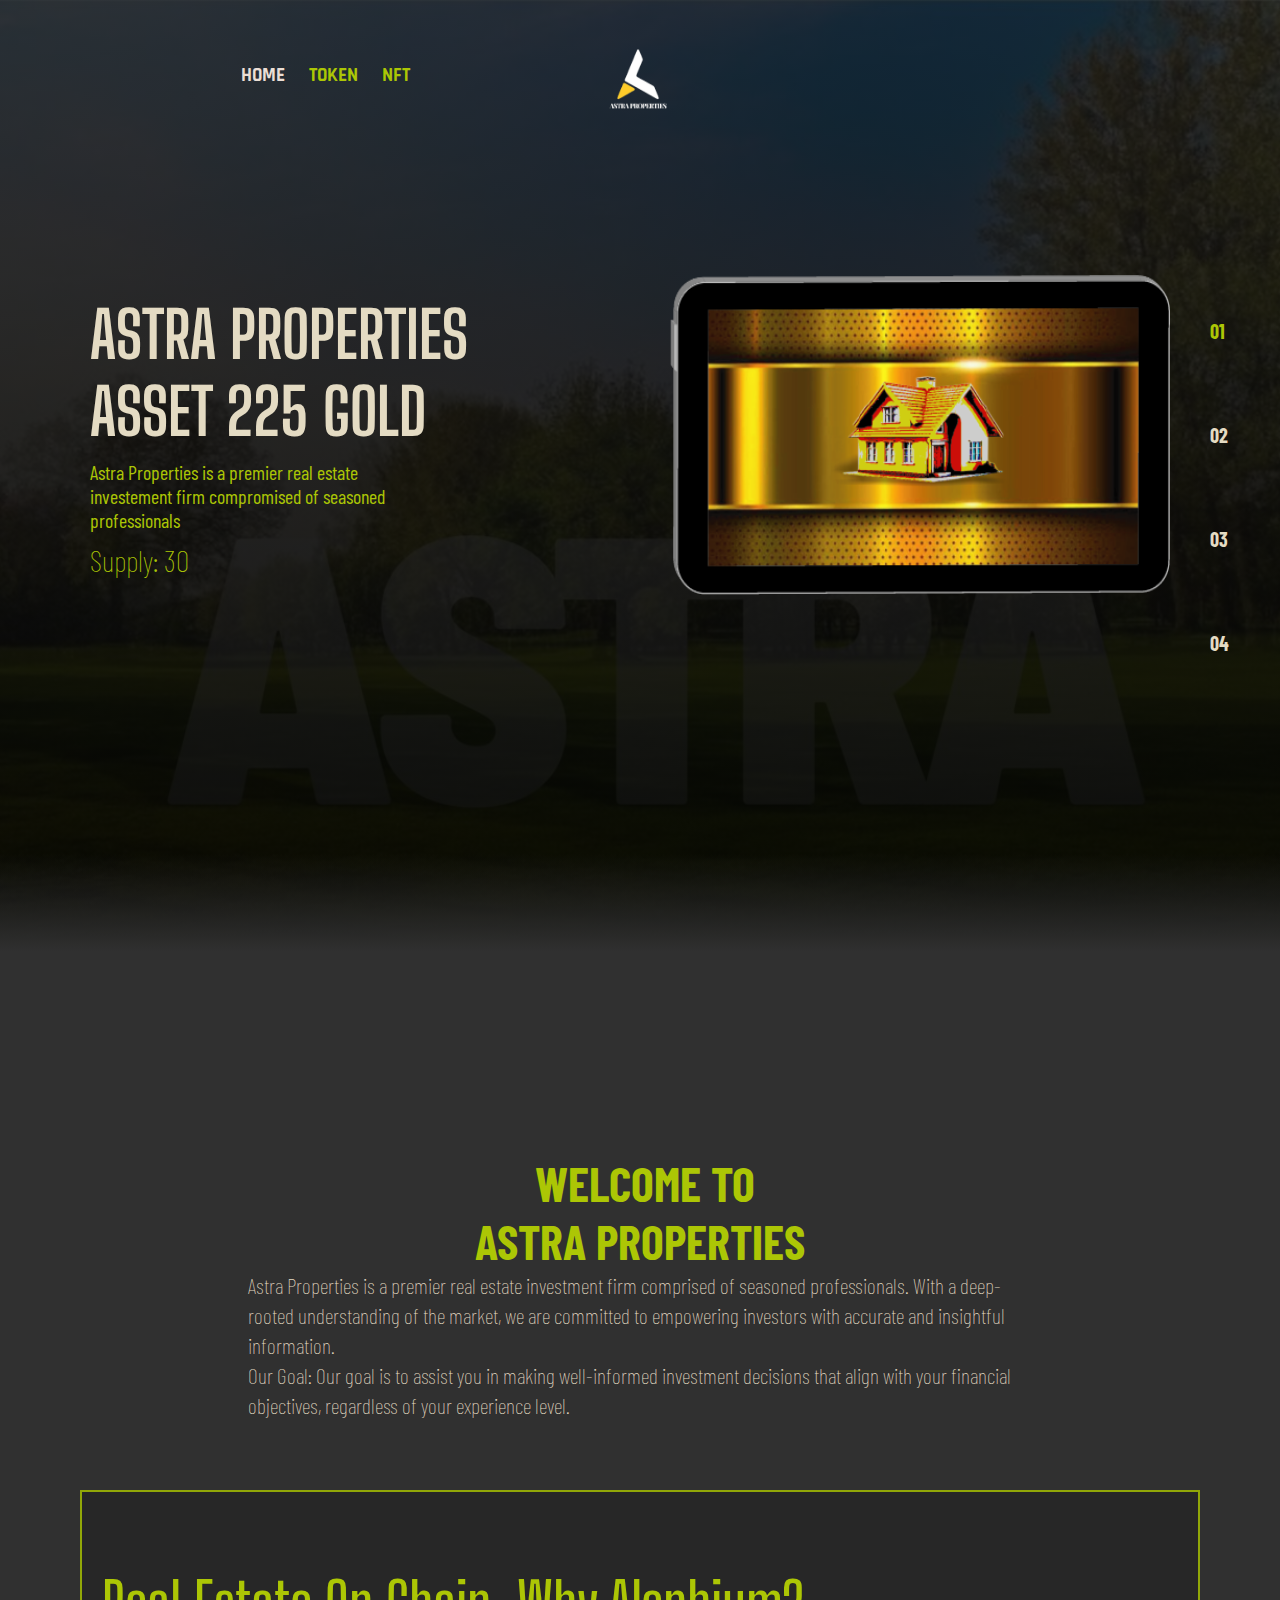
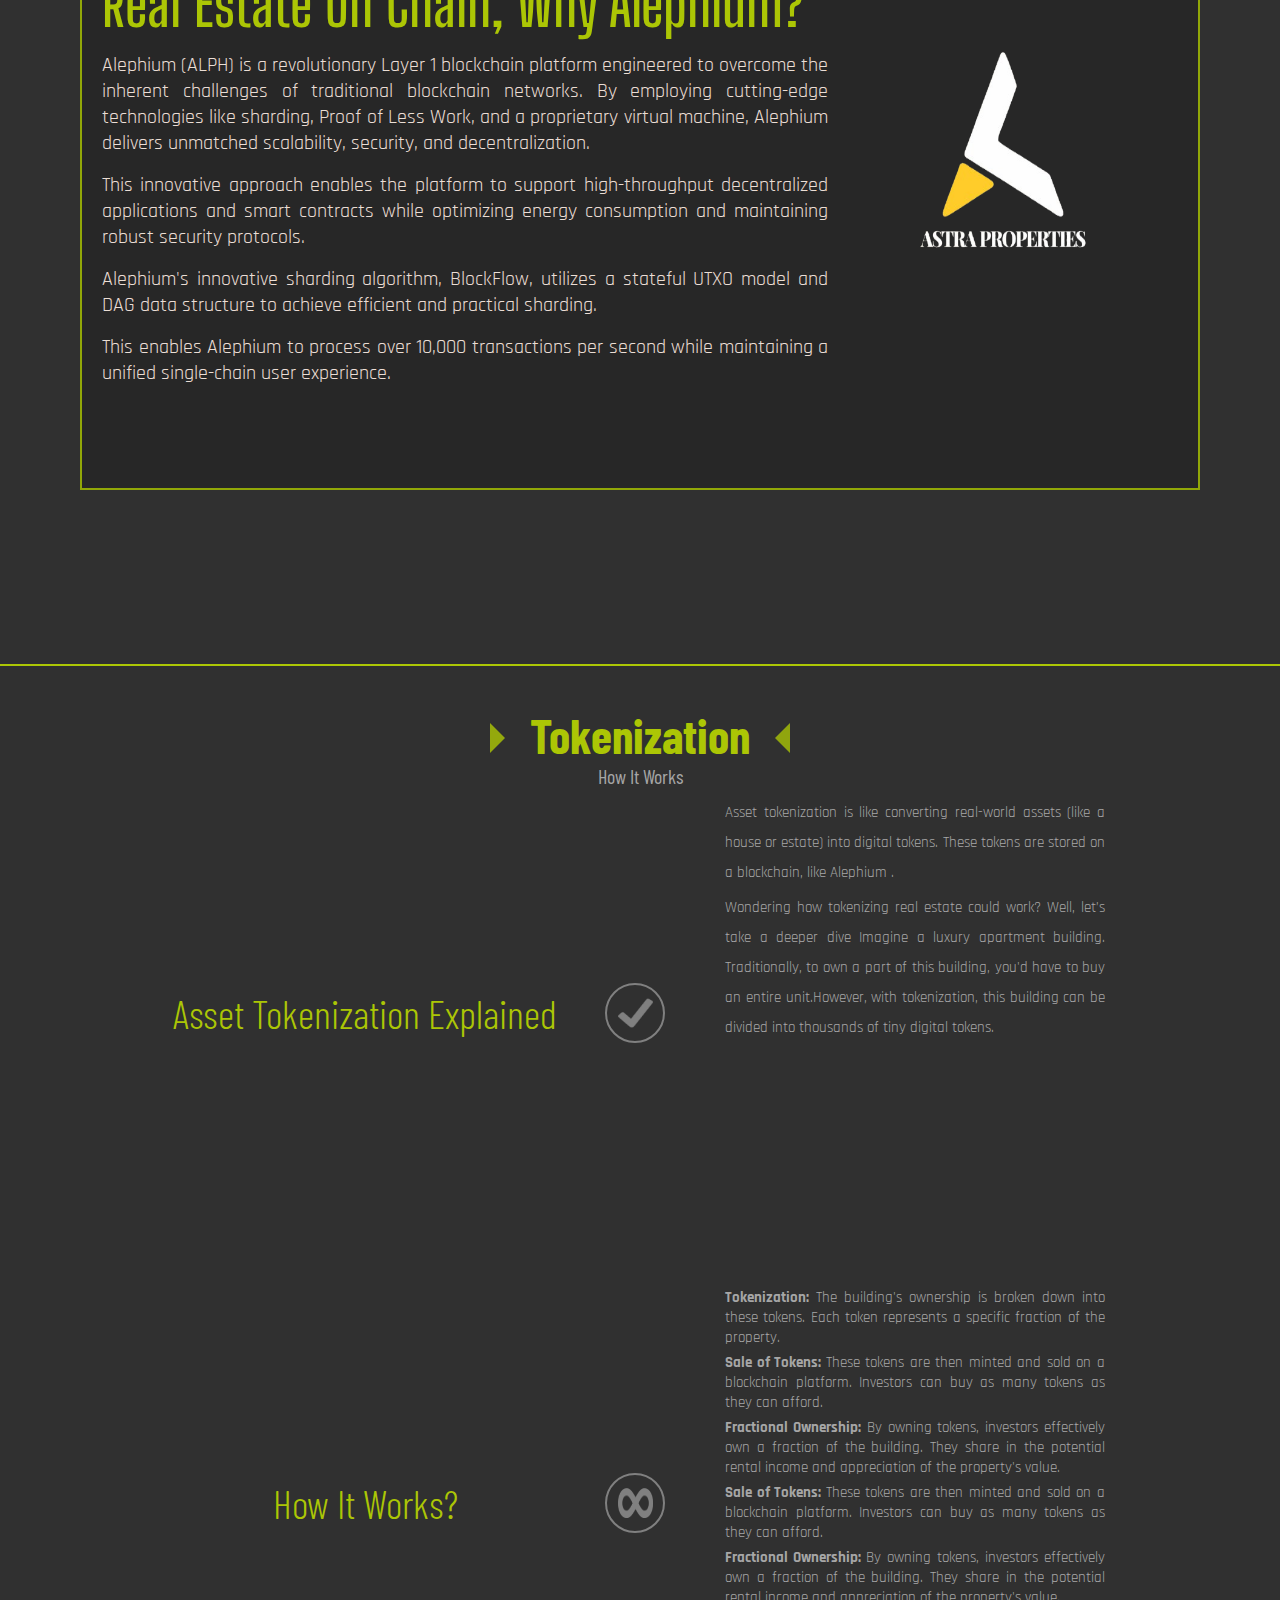
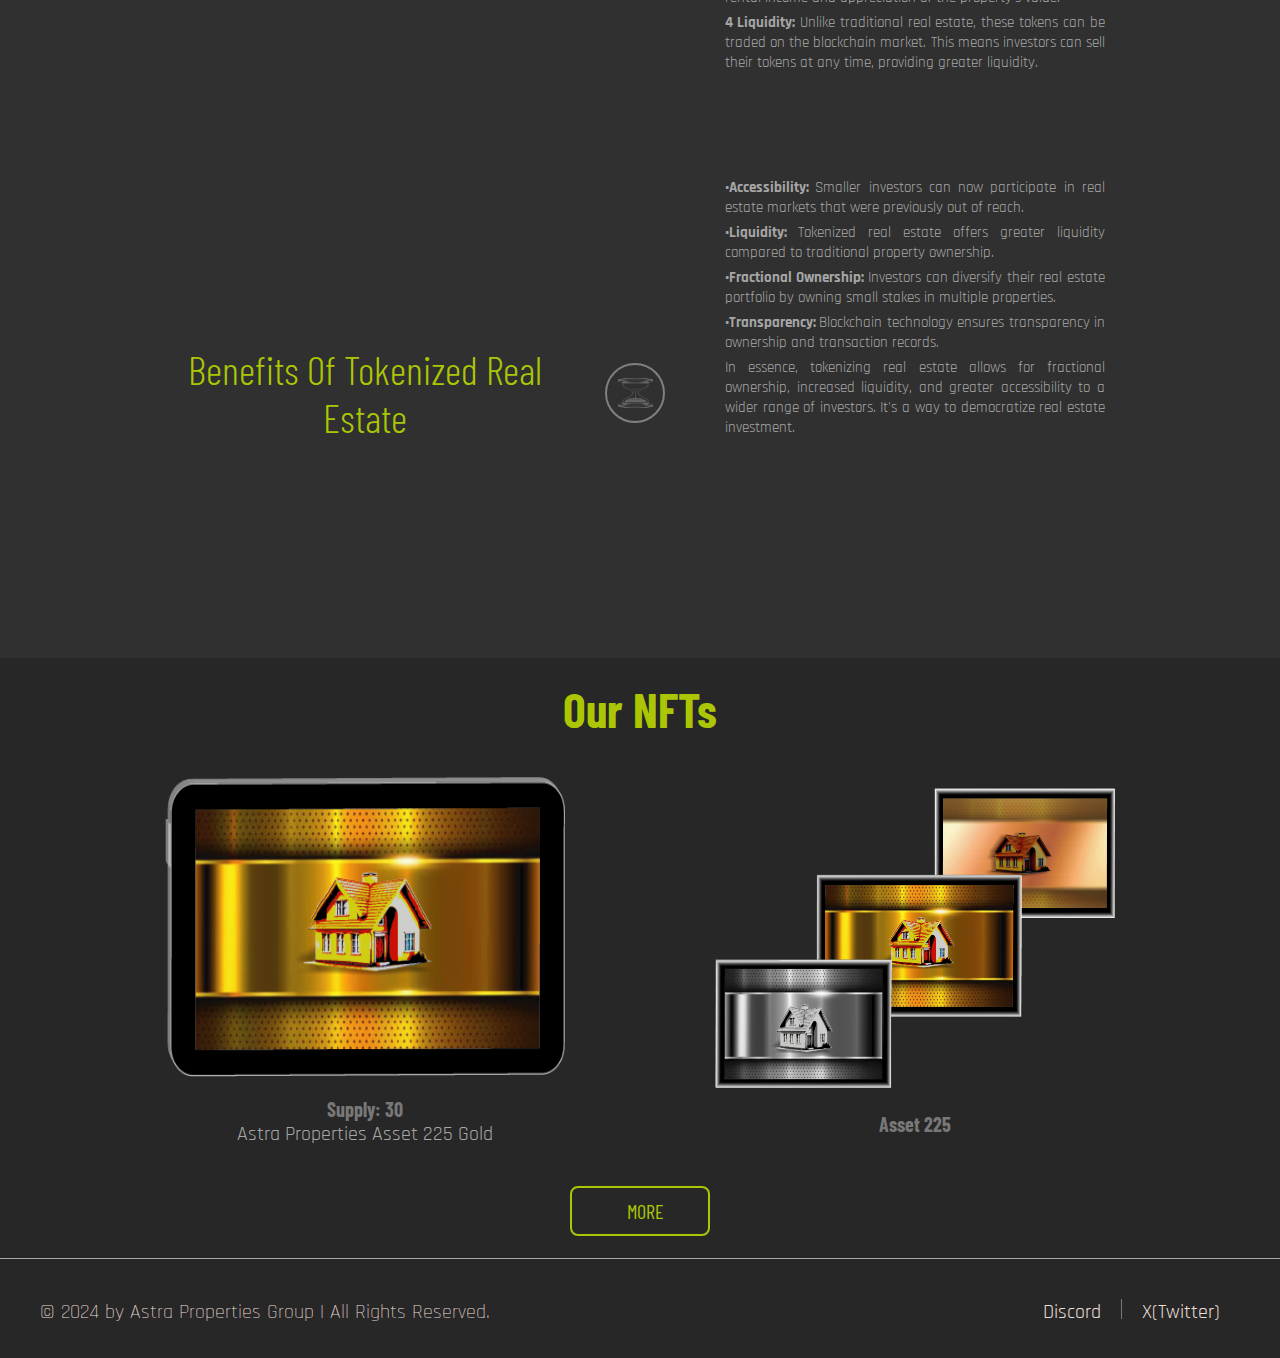
<file: index.html>
<!DOCTYPE html>

<html>
  <head>
    <meta charset="utf-8" />
    <meta http-equiv="X-UA-Compatible" content="IE=edge" />
    <title>Astra Properties</title>
    <link rel="icon" href="images/astra icon.png" />
    <meta name="viewport" content="width=device-width, initial-scale=1" />
    <link rel="stylesheet" href="css/index.css" />
    <link
      rel="stylesheet"
      href="https://cdnjs.cloudflare.com/ajax/libs/font-awesome/6.6.0/css/all.min.css"
      integrity="sha512-Kc323vGBEqzTmouAECnVceyQqyqdsSiqLQISBL29aUW4U/M7pSPA/gEUZQqv1cwx4OnYxTxve5UMg5GT6L4JJg=="
      crossorigin="anonymous"
      referrerpolicy="no-referrer"
    />
  </head>

  <body>
    <div class="loading-screen">
      <div class="main-tri">
        <div></div>
        <div></div>
        <div></div>
      </div>
    </div>
    <div class="cover-page"></div>
    <section class="header" id="header">
      <div class="navbar" id="navbar">
        <div class="nav" id="nav">
          <ul>
            <li onclick="fun()">&times;</li>
            <li><a href="index.html">Home</a></li>
            <li><a href="token.html"> Token</a></li>
            <li><a href="nft.html">Nft</a></li>
          </ul>
        </div>
        <div class="icon">
          <img src="images/astra icon.png" alt="astra icon" />
        </div>
        <div class="harmburger" id="harmburger">
          <div class="bar"></div>
          <div class="bar"></div>
          <div class="bar"></div>
        </div>
      </div>

      <div class="container" id="container">
        <div class="main-slide">
          <div class="slide-container">
            <div class="content">
              <h2>Astra Properties Asset 225 Gold</h2>
              <p>
                Astra Properties is a premier real estate investement firm
                compromised of seasoned professionals
              </p>
              <div class="supply">
                <p>Supply: 30</p>
                
              </div>
            </div>
            <div class="slide">
              <img src="images/gold.png" alt="" class="gold" />
            </div>
          </div>
          <div class="slide-container">
            <div class="content">
              <h2>Astra Properties Asset 225 Silver</h2>
              <p>
                Designed to reward you today and in future, these nft embody our
                commitment to scaling together.
              </p>
              <div class="supply">
                <p>Supply: 75</p>
                
              </div>
            </div>
            <div class="slide">
              <img src="images/silver.png" alt="" />
            </div>
          </div>
          <div class="slide-container">
            <div class="content">
              <h2 class="bronze">Astra Properties Asset 225 Bronze</h2>

              <div class="supply">
                <p>Supply: 120</p>
                <!-- <button>Buy now</button> -->
              </div>
            </div>
            <div class="slide">
              <img src="images/bronze.png" alt="" class="bronze" />
            </div>
          </div>
          <div class="slide-container">
            <div class="content">
              <h2>Asset 225</h2>
              <p>
                We are excited to present the breakdown of our asset 225 single
                family home rental revenue share NFTs! here is everything you
                need to know:NFT Levels and Pricing
              </p>
              <div class="supply">
                <a href="nft.html">
                  <button>Read More</button>
                </a>
              </div>
            </div>
            <div class="slide">
              <img src="images/more.png" alt="" class="more" />
            </div>
          </div>
        </div>
        <div class="numbers">
          <p class="number" onclick="currentSlide(1)">01</p>
          <p class="number" onclick="currentSlide(2)">02</p>
          <p class="number" onclick="currentSlide(3)">03</p>
          <p class="number" onclick="currentSlide(4)">04</p>
        </div>
        <div class="dotted">
          <span class="dots" onclick="currentSlide(1)"></span>
          <span class="dots" onclick="currentSlide(2)"></span>
          <span class="dots" onclick="currentSlide(3)"></span>
          <span class="dots" onclick="currentSlide(4)"></span>
        </div>
      </div>
    </section>

    <div class="fade"></div>

    <section class="greetings" id="greetings">
      <div class="welcome">
        <h2>
          &nbsp;Welcome To <br />
          Astra Properties
        </h2>
        <p>
          Astra Properties is a premier real estate investment firm comprised of
          seasoned professionals. With a deep-rooted understanding of the
          market, we are committed to empowering investors with accurate and
          insightful information. <br />Our Goal: Our goal is to assist you in
          making well-informed investment decisions that align with your
          financial objectives, regardless of your experience level.
        </p>
      </div>
      <div class="on-chain">
        <div class="text">
          <h2>Real Estate On Chain, why Alephium?</h2>
          <p>
            Alephium (ALPH) is a revolutionary Layer 1 blockchain platform
            engineered to overcome the inherent challenges of traditional
            blockchain networks. By employing cutting-edge technologies like
            sharding, Proof of Less Work, and a proprietary virtual machine,
            Alephium delivers unmatched scalability, security, and
            decentralization.
          </p>
          <p>
            This innovative approach enables the platform to support
            high-throughput decentralized applications and smart contracts while
            optimizing energy consumption and maintaining robust security
            protocols.
          </p>
          <p>
            Alephium's innovative sharding algorithm, BlockFlow, utilizes a
            stateful UTXO model and DAG data structure to achieve efficient and
            practical sharding.
          </p>
          <p>
            This enables Alephium to process over 10,000 transactions per second
            while maintaining a unified single-chain user experience.
          </p>
        </div>
        <div class="img">
          <img src="images/astra icon.png" alt="" />
        </div>
      </div>
    </section>

    <section class="token" id="token">
      <div class="top">
        <h2>Tokenization</h2>
        <p>How it works</p>
      </div>
      <div class="main">
        <div class="contain">
          <h2>Asset Tokenization Explained</h2>
          <div class="icon">
            <img src="images/checkmark-48.png" alt="" />
          </div>
          <div class="text">
            <p class="own">
              Asset tokenization is like converting real-world assets (like a
              house or estate) into digital tokens. These tokens are stored on a
              blockchain, like Alephium .
            </p>
            <p class="own">
              Wondering how tokenizing real estate could work? Well, let’s take
              a deeper dive Imagine a luxury apartment building. Traditionally,
              to own a part of this building, you'd have to buy an entire
              unit.However, with tokenization, this building can be divided into
              thousands of tiny digital tokens.
            </p>
          </div>
        </div>
        <div class="contain">
          <h2>How it works?</h2>
          <div class="icon">
            <img src="images/chain.png" alt="" />
          </div>
          <div class="text">
            <p>
              <strong>Tokenization:</strong> The building's ownership is broken
              down into these tokens. Each token represents a specific fraction
              of the property.
            </p>
            <p>
              <strong>Sale of Tokens: </strong>These tokens are then minted and
              sold on a blockchain platform. Investors can buy as many tokens as
              they can afford.
            </p>
            <p>
              <strong>Fractional Ownership:</strong> By owning tokens, investors
              effectively own a fraction of the building. They share in the
              potential rental income and appreciation of the property's value.
            </p>
            <p>
              <strong>Sale of Tokens: </strong>These tokens are then minted and
              sold on a blockchain platform. Investors can buy as many tokens as
              they can afford.
            </p>
            <p>
              <strong>Fractional Ownership: </strong>By owning tokens, investors
              effectively own a fraction of the building. They share in the
              potential rental income and appreciation of the property's value.
            </p>
            <p>
              <strong>4 Liquidity:</strong> Unlike traditional real estate,
              these tokens can be traded on the blockchain market. This means
              investors can sell their tokens at any time, providing greater
              liquidity.
            </p>
          </div>
        </div>
        <div class="contain">
          <h2>Benefits of Tokenized Real Estate</h2>
          <div class="icon">
            <img src="images/hourGlass.png" alt="" />
          </div>
          <div class="text">
            <p>
              <strong> •Accessibility: </strong>Smaller investors can now
              participate in real estate markets that were previously out of
              reach.
            </p>
            <p>
              <strong>•Liquidity: </strong>Tokenized real estate offers greater
              liquidity compared to traditional property ownership.
            </p>
            <p>
              <strong>•Fractional Ownership:</strong> Investors can diversify
              their real estate portfolio by owning small stakes in multiple
              properties.
            </p>

            <p>
              <strong>•Transparency: </strong>Blockchain technology ensures
              transparency in ownership and transaction records.
            </p>
            <p>
              In essence, tokenizing real estate allows for fractional
              ownership, increased liquidity, and greater accessibility to a
              wider range of investors. It's a way to democratize real estate
              investment.
            </p>
          </div>
        </div>
      </div>
    </section>

    <section class="nft" id="nft">
      <h2>Our NFTs</h2>
      <div class="grid">
        <div class="img">
          <img src="images/gold.png" alt="" />
          <h3>Supply: 30</h3>
          <p>Astra Properties Asset 225 Gold</p>
          <div class="items">
            <i class="fa-solid fa-bag-shopping"><a href=""></a></i>
            <i class="fa-solid fa-link"><a href=""></a></i>
          </div>
        </div>
        <div class="img">
         <a href="nft.html">
          <img src="images/more.png" alt="" />
         </a>
          <div class="items">
            <i class="fa-solid fa-bag-shopping"> <a href=""></a></i>
            <i class="fa-solid fa-link"><a href=""></a></i>
          </div>
          <h3>Asset 225</h3>
        </div>
      </div>
      <a href="nft.html"
        ><button><i class="fa-solid fa-forward"></i>more</button></a
      >
    </section>
    <footer>
      <h3>&copy; 2024 by Astra Properties Group | All Rights Reserved.</h3>
      <div class="social">
        <p><a href="">Discord</a></p>
        <span></span>
        <p><a href="">X(Twitter)</a></p>
      </div>
    </footer>
    <div class="foot">
      <a href="nft.html"
        ><svg
          xmlns="http://www.w3.org/2000/svg"
          width="24"
          height="24"
          viewBox="0 0 24 24"
          fill="none"
          stroke="#acc605"
          stroke-width="2"
          stroke-linecap="round"
          stroke-linejoin="round"
        >
          <rect x="3" y="3" width="7" height="7" />
          <rect x="14" y="3" width="7" height="7" />
          <rect x="14" y="14" width="7" height="7" />
          <rect x="3" y="14" width="7" height="7" />
        </svg>
      </a>
    </div>
    <script src="js/index.js" defer></script>
  </body>
</html>
<!---<code by 4desol4-->
</file>
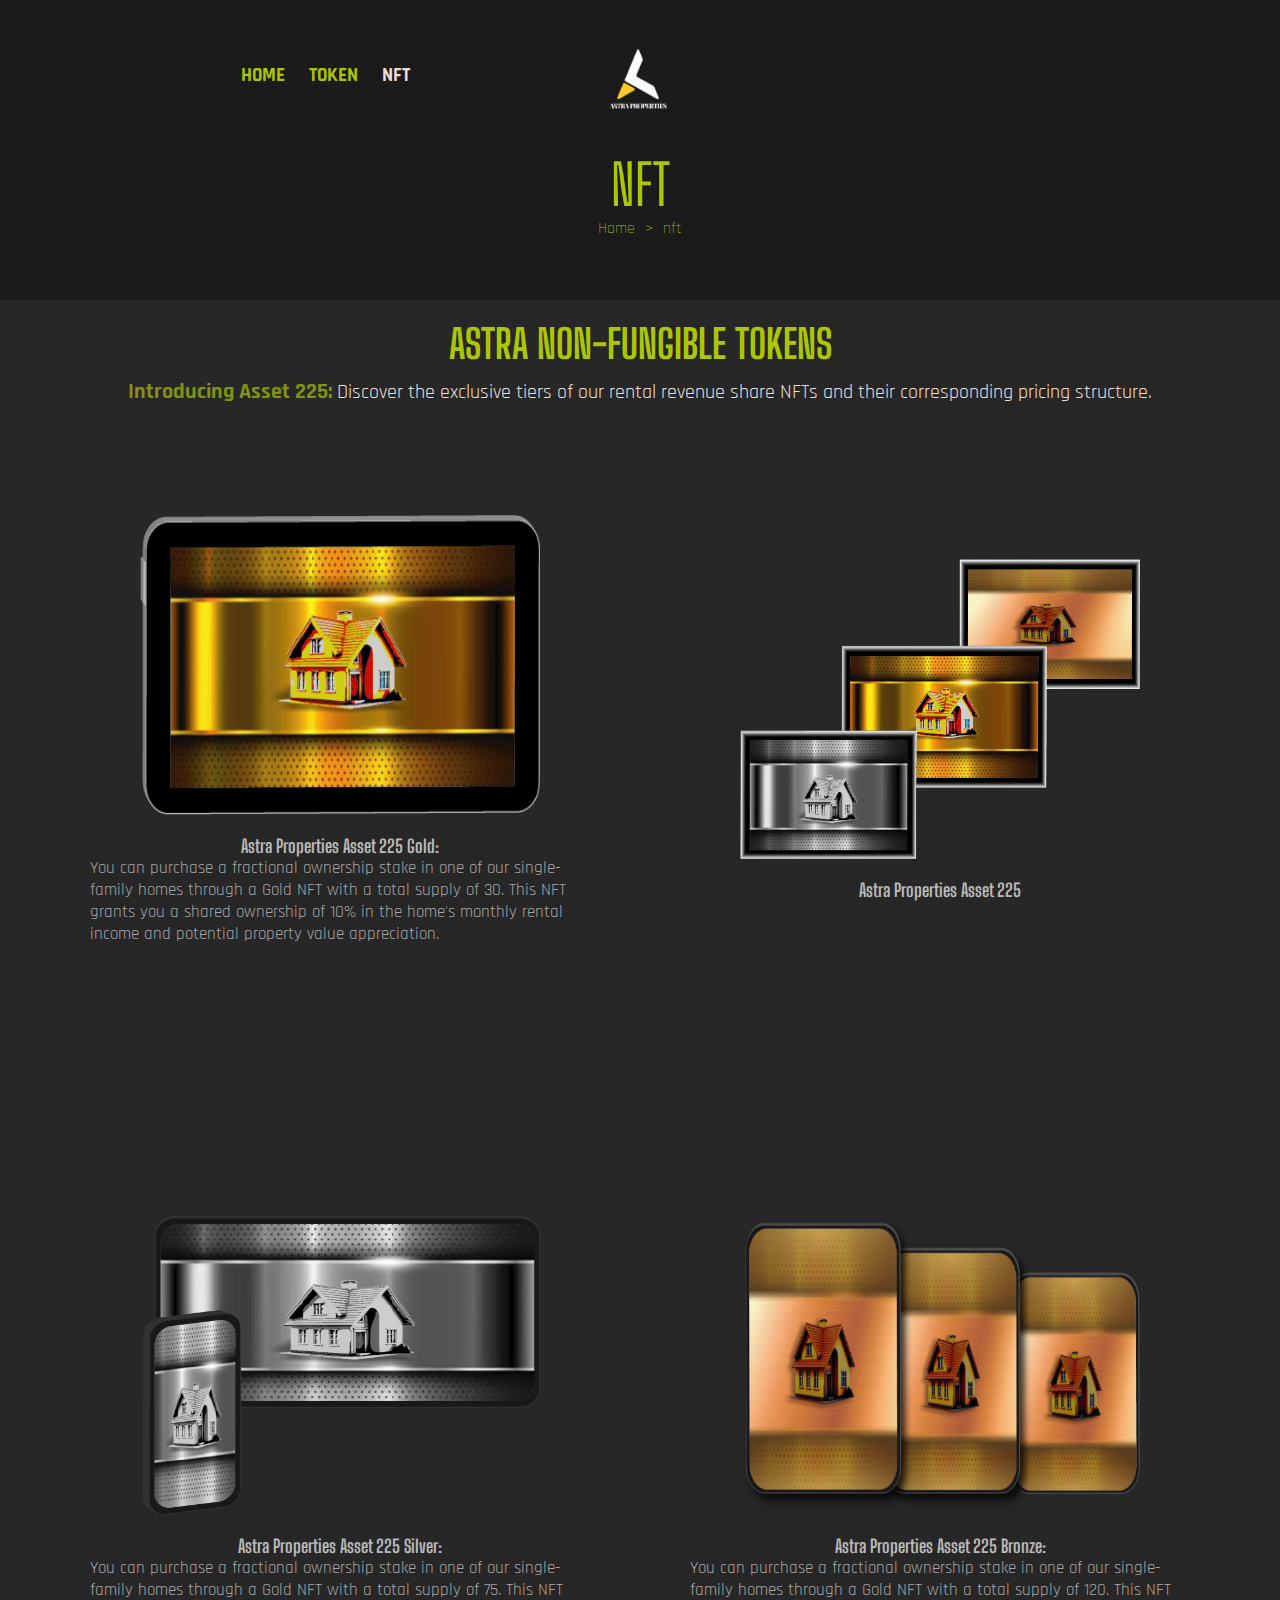
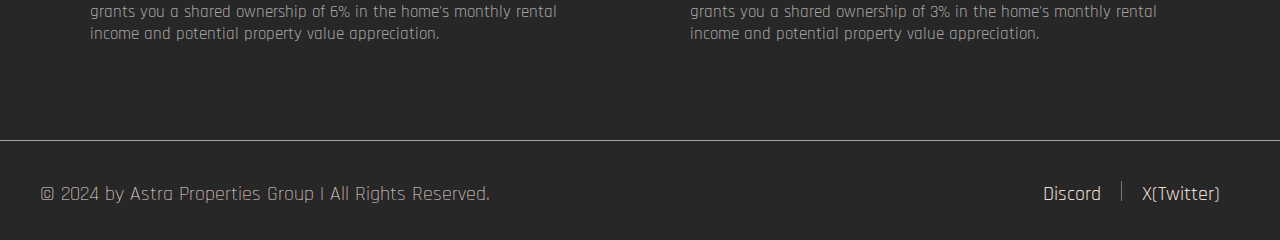
<file: nft.html>
<!DOCTYPE html>
<html>
  <head>
    <meta charset="utf-8" />
    <meta http-equiv="X-UA-Compatible" content="IE=edge" />
    <title>Astra Properties</title>
    <link rel="icon" href="images/astra icon.png" />
    <meta name="viewport" content="width=device-width, initial-scale=1" />
    <link rel="stylesheet" href="css/nft.css" />
    <link
      rel="stylesheet"
      href="https://cdnjs.cloudflare.com/ajax/libs/font-awesome/6.6.0/css/all.min.css"
      integrity="sha512-Kc323vGBEqzTmouAECnVceyQqyqdsSiqLQISBL29aUW4U/M7pSPA/gEUZQqv1cwx4OnYxTxve5UMg5GT6L4JJg=="
      crossorigin="anonymous"
      referrerpolicy="no-referrer"
    />
  </head>

  <body>
    <div class="loading-screen">
      <div class="main-tri">
        <div></div>
        <div></div>
        <div></div>
      </div>
    </div>
    <div class="cover-page"></div>
    <section class="header" id="header">
      <div class="navbar" id="navbar">
        <div class="nav" id="nav">
          <ul>
            <li onclick="fun()">&times;</li>
            <li><a href="index.html">Home</a></li>
            <li><a href="token.html"> Token</a></li>
            <li><a href="nft.html">Nft</a></li>
          </ul>
        </div>
        <div class="icon">
          <img src="images/astra icon.png" alt="astra icon" />
        </div>
        <div class="harmburger" id="harmburger">
          <div class="bar"></div>
          <div class="bar"></div>
          <div class="bar"></div>
        </div>
      </div>
      <div class="title">
        <h2>nft</h2>
        <div class="text">
          <p><a href="index.html">Home</a></p>
          <p>&gt;</p>
          <p>nft</p>
        </div>
      </div>
    </section>

    <section class="nft" id="nft">
      <div class="text">
        <h2>ASTRA NON-FUNGIBLE TOKENS</h2>
        <p>
          <strong>Introducing Asset 225:</strong> Discover the exclusive tiers
          of our rental revenue share NFTs and their corresponding pricing
          structure.
        </p>
      </div>
      <div class="grid">
        <div class="img">
          <img src="images/gold.png" alt="" />
          <h3>Astra Properties Asset 225 Gold:</h3>
          <p>
            You can purchase a fractional ownership stake in one of our
            single-family homes through a Gold NFT with a total supply of 30.
            This NFT grants you a shared ownership of 10% in the home's monthly
            rental income and potential property value appreciation.
          </p>

          <div class="items">
            <i class="fa-solid fa-bag-shopping"><a href="nft.html"></a></i>
            <i class="fa-solid fa-link"><a href="nft.html"></a></i>
          </div>
        </div>
        <div class="img">
          <img src="images/more.png" alt="" />
          <h3>Astra Properties Asset 225</h3>

          <div class="items">
            <i class="fa-solid fa-bag-shopping"> <a href="nft.html"></a></i>
            <i class="fa-solid fa-link"><a href="nft.html"></a></i>
          </div>
        </div>
        <div class="img">
          <img src="images/silver.png" alt="" />
          <h3>Astra Properties Asset 225 Silver:</h3>
          <p>
            You can purchase a fractional ownership stake in one of our
            single-family homes through a Gold NFT with a total supply of 75.
            This NFT grants you a shared ownership of 6% in the home's monthly
            rental income and potential property value appreciation.
          </p>
          <div class="items">
            <i class="fa-solid fa-bag-shopping"> <a href="nft.html"></a></i>
            <i class="fa-solid fa-link"><a href="nft.html"></a></i>
          </div>
        </div>

        <div class="img">
          <img src="images/bronze.png" alt="" />
          <h3>Astra Properties Asset 225 Bronze:</h3>
          <p>
            You can purchase a fractional ownership stake in one of our
            single-family homes through a Gold NFT with a total supply of 120.
            This NFT grants you a shared ownership of 3% in the home's monthly
            rental income and potential property value appreciation.
          </p>
          <div class="items">
            <i class="fa-solid fa-bag-shopping"> <a href="nft.html"></a></i>
            <i class="fa-solid fa-link"><a href="nft.html"></a></i>
          </div>
        </div>
      </div>
    </section>
    <footer>
      <h3>&copy; 2024 by Astra Properties Group | All Rights Reserved.</h3>
      <div class="social">
        <p><a href="">Discord</a></p>
        <span></span>
        <p><a href="">X(Twitter)</a></p>
      </div>
    </footer>
    <div class="foot">
      <a href="nft.html"
        ><svg
          xmlns="http://www.w3.org/2000/svg"
          width="24"
          height="24"
          viewBox="0 0 24 24"
          fill="none"
          stroke="#acc605"
          stroke-width="2"
          stroke-linecap="round"
          stroke-linejoin="round"
        >
          <rect x="3" y="3" width="7" height="7" />
          <rect x="14" y="3" width="7" height="7" />
          <rect x="14" y="14" width="7" height="7" />
          <rect x="3" y="14" width="7" height="7" />
        </svg>
      </a>
    </div>
    <script src="js/nft.js" defer></script>
  </body>
</html>
<!---<code by 4desol4-->
</file>
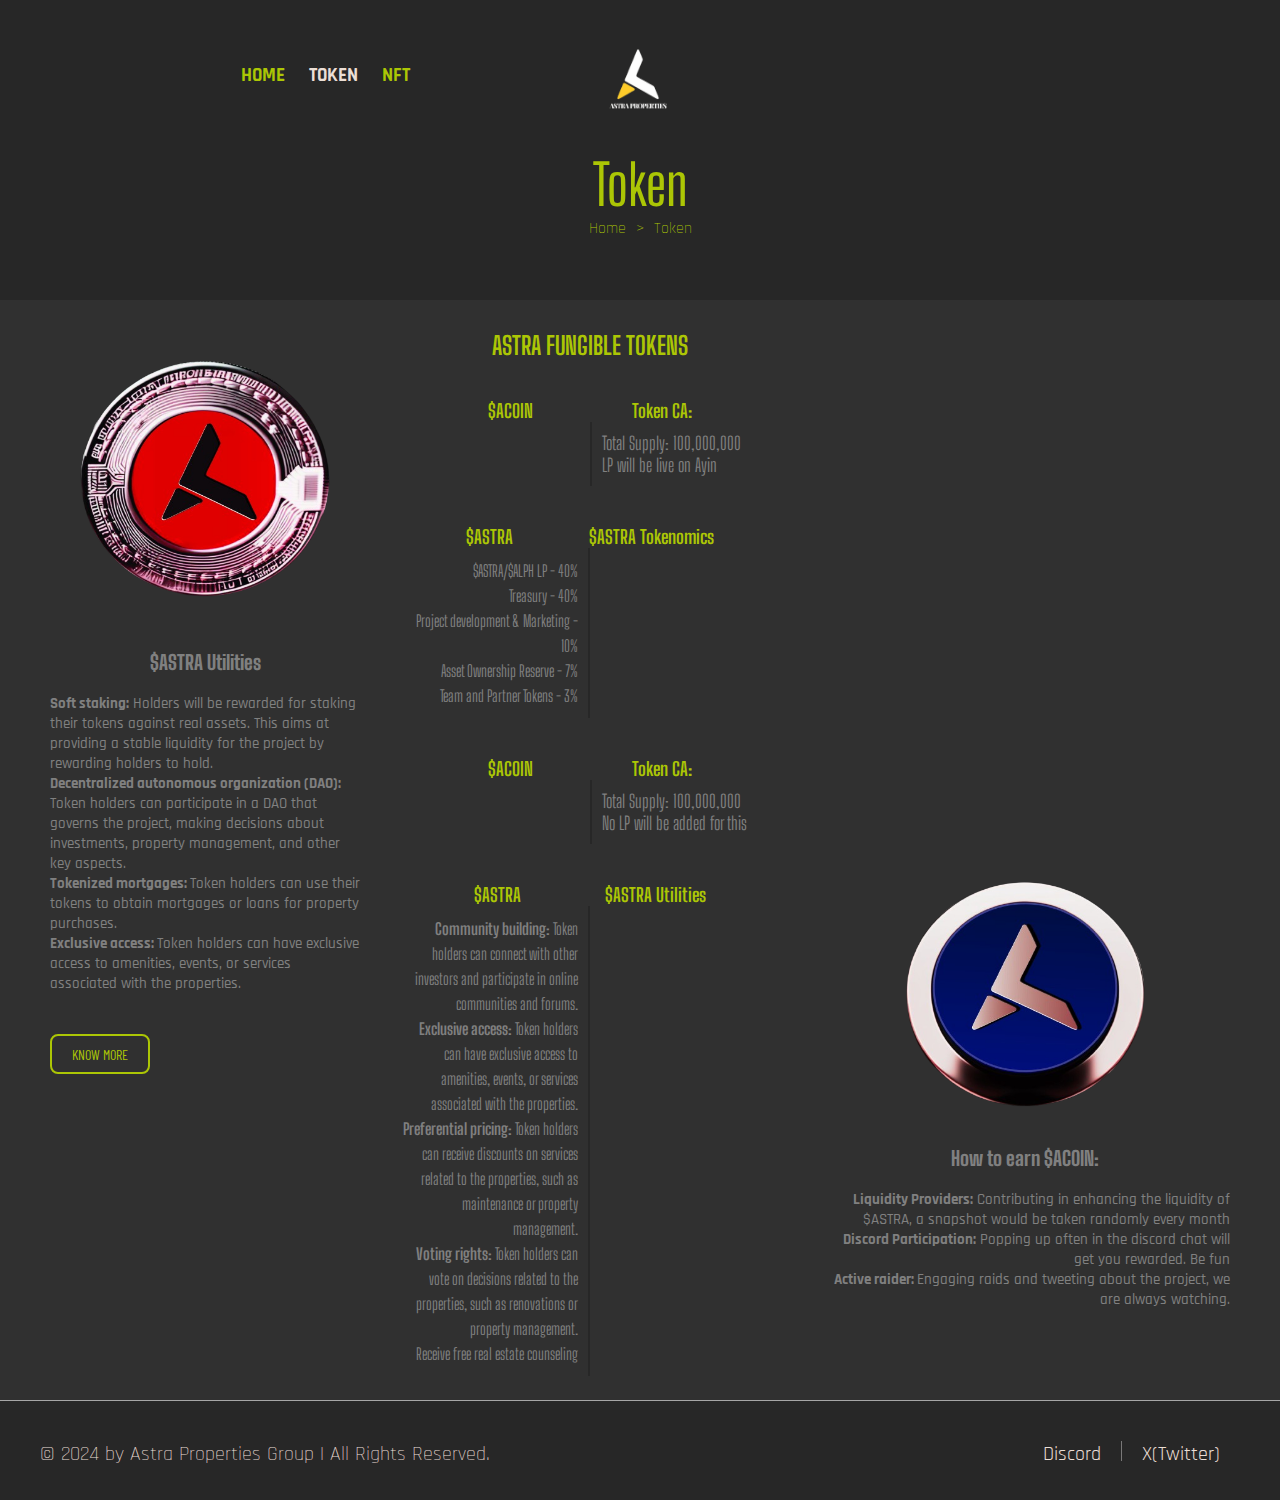
<file: token.html>
<!DOCTYPE html>
<html>
  <head>
    <meta charset="utf-8" />
    <meta http-equiv="X-UA-Compatible" content="IE=edge" />
    <title>Astra Properties</title>
    <link rel="icon" href="images/astra icon.png" />
    <meta name="viewport" content="width=device-width, initial-scale=1" />
    <link rel="stylesheet" href="css/token.css" />
    <link
      rel="stylesheet"
      href="https://cdnjs.cloudflare.com/ajax/libs/font-awesome/6.6.0/css/all.min.css"
      integrity="sha512-Kc323vGBEqzTmouAECnVceyQqyqdsSiqLQISBL29aUW4U/M7pSPA/gEUZQqv1cwx4OnYxTxve5UMg5GT6L4JJg=="
      crossorigin="anonymous"
      referrerpolicy="no-referrer"
    />
  </head>

  <body>
    <div class="loading-screen">
      <div class="main-tri">
        <div></div>
        <div></div>
        <div></div>
      </div>
    </div>
    <div class="cover-page"></div>
    <section class="header" id="header">
      <div class="navbar" id="navbar">
        <div class="nav" id="nav">
          <ul>
            <li onclick="fun()">&times;</li>
            <li><a href="index.html">Home</a></li>
            <li><a href="token.html"> Token</a></li>
            <li><a href="nft.html">Nft</a></li>
          </ul>
        </div>
        <div class="icon">
          <img src="images/astra icon.png" alt="astra icon" />
        </div>
        <div class="harmburger" id="harmburger">
          <div class="bar"></div>
          <div class="bar"></div>
          <div class="bar"></div>
        </div>
      </div>
      <div class="title">
        <h2>Token</h2>
        <div class="text">
          <p><a href="index.html">Home</a></p>
          <p>&gt;</p>

          <p>Token</p>
        </div>
      </div>
    </section>
    <section class="main" id="main">
      <div class="coin1">
        <img src="images/OCTOS_TOKEN_1.png" alt="" />
        <div class="stacking">
          <h2>$ASTRA Utilities</h2>
          <p>
            <strong>Soft staking:</strong> Holders will be rewarded for staking
            their tokens against real assets. This aims at providing a stable
            liquidity for the project by rewarding holders to hold.<br />
            <strong>Decentralized autonomous organization (DAO):</strong> Token
            holders can participate in a DAO that governs the project, making
            decisions about investments, property management, and other key
            aspects.<br />
            <strong>Tokenized mortgages: </strong>Token holders can use their
            tokens to obtain mortgages or loans for property purchases.<br />
            <strong>Exclusive access: </strong>Token holders can have exclusive
            access to amenities, events, or services associated with the
            properties.
          </p>
          <a href="token.html"><button>Know More</button></a>
        </div>
      </div>

      <div class="texts">
        <h2>ASTRA FUNGIBLE TOKENS</h2>
        <ul class="list">
          <li>
            <h3>
              <span>$ACOIN</span>
              Token CA:
            </h3>
            <p class="don">
              Total Supply: 100,000,000<br />
              LP will be live on Ayin
            </p>
          </li>
          <li>
            <h3>
              <span>$ASTRA</span>
              $ASTRA Tokenomics
            </h3>
            <p class="coin">
              $ASTRA/$ALPH LP - 40%<br />
              Treasury - 40%<br />
              Project development & Marketing - 10%<br />
              Asset Ownership Reserve - 7%<br />
              Team and Partner Tokens - 3%
            </p>
          </li>
          <li>
            <h3>
              <span>$ACOIN</span>
              Token CA:
            </h3>
            <p class="don">
              Total Supply: 100,000,000<br />
              No LP will be added for this
            </p>
          </li>
          <li>
            <h3>
              <span>$ASTRA</span>
              $ASTRA Utilities
            </h3>
            <p class="coin">
              <strong>Community building:</strong> Token holders can connect
              with other investors and participate in online communities and
              forums.
              <br />
              <strong> Exclusive access: </strong>Token holders can have
              exclusive access to amenities, events, or services associated with
              the properties.
              <br />
              <strong>Preferential pricing:</strong> Token holders can receive
              discounts on services related to the properties, such as
              maintenance or property management.
              <br />
              <strong> Voting rights:</strong> Token holders can vote on
              decisions related to the properties, such as renovations or
              property management.
              <br />
              Receive free real estate counseling
            </p>
          </li>
        </ul>
      </div>

      <div class="coin2">
        <img src="images/OCTOS_TOKEN_2.png" alt="" />
        <div class="earn">
          <h2>How to earn $ACOIN:</h2>
          <p>
            <strong> Liquidity Providers:</strong> Contributing in enhancing the
            liquidity of $ASTRA, a snapshot would be taken randomly every month
            <br />
            <strong>Discord Participation:</strong> Popping up often in the
            discord chat will get you rewarded. Be fun <br />
            <strong> Active raider: </strong>Engaging raids and tweeting about
            the project, we are always watching.
          </p>
        </div>
      </div>
      <footer>
        <h3>&copy; 2024 by Astra Properties Group | All Rights Reserved.</h3>
        <div class="social">
          <p><a href="">Discord</a></p>
          <span></span>
          <p><a href="">X(Twitter)</a></p>
        </div>
      </footer>
    </section>

    <div class="foot">
      <a href="nft.html"
        ><svg
          xmlns="http://www.w3.org/2000/svg"
          width="24"
          height="24"
          viewBox="0 0 24 24"
          fill="none"
          stroke="#acc605"
          stroke-width="2"
          stroke-linecap="round"
          stroke-linejoin="round"
        >
          <rect x="3" y="3" width="7" height="7" />
          <rect x="14" y="3" width="7" height="7" />
          <rect x="14" y="14" width="7" height="7" />
          <rect x="3" y="14" width="7" height="7" />
        </svg>
      </a>
    </div>
    <script src="js/token.js" defer></script>
  </body>
</html>
<!---<code by 4desol4-->
</file>
<file: css/index.css>
@import url("https://fonts.googleapis.com/css2?family=Lilita+One&family=Poetsen+One&family=Rajdhani:wght@300;400;500;600;700&display=swap");
@import url("https://fonts.googleapis.com/css2?family=Barlow+Condensed:ital,wght@0,100;0,200;0,300;0,400;0,500;0,600;0,700;0,800;0,900;1,100;1,200;1,300;1,400;1,500;1,600;1,700;1,800;1,900&family=Big+Shoulders+Display:wght@100..900&display=swap");
*,
*::after,
*::before {
  margin: 0;
  padding: 0;
  box-sizing: border-box;
  scroll-behavior: smooth;
}
body {
  width: 100%;
  background: #303030;
}
.cover-page {
  width: 100%;
  height: 100%;
  position: fixed;
  background: rgba(0, 0, 0, 0.8);
  display: none;
  z-index: 100;
}
.loading-screen {
  width: 100%;
  height: 100vh;
  position: fixed;
  background: #000000;
  display: flex;
  justify-content: center;
  align-items: center;
  z-index: 100000;
}
.loading-screen .main-tri {
  height: 0px;
  width: 0px;
  position: relative;
  transition: all 0.5s;
  display: flex;
  border-bottom: 70px solid #acc605;
  border-right: 40px solid transparent;
  border-left: 40px solid transparent;
  animation: stuck 10s ease-out;
}
@keyframes stuck {
  90% {
    opacity: 1;
  }
  100% {
    opacity: 0;
  }
}

.loading-screen .main-tri div {
  position: absolute;
  height: 0px;
  width: 0px;
  border-top: 70px solid #acc605;
  border-right: 40px solid transparent;
  border-left: 40px solid transparent;
  left: -80px;

  transform-origin: top right;
  animation: animate 3s ease-in-out infinite;
}
@keyframes animate {
  0% {
    transform: rotate(0);
  }
  80% {
    transform: rotate(240deg);
  }
  100% {
    transform: rotate(240deg);
  }
}

.loading-screen .main-tri div:nth-child(2) {
  left: 0px;
  transform-origin: bottom;
}
.loading-screen .main-tri div:nth-child(3) {
  bottom: -140px;
  left: -40px;
  transform-origin: top left;
}
.header {
  height: 974px;
  background: linear-gradient(
      to bottom,
      rgba(22, 22, 22, 0.85),
      rgba(0, 0, 0, 0.95)
    ),
    url(../images/astra.jpg);
  background-size: cover;
  background-position: center;
  width: 100%;
  position: relative;
  display: grid;
  place-items: center;
}
.header .navbar.sticky {
  position: fixed;
  top: 0;
  background: rgb(28, 28, 28, 0.82);
  backdrop-filter: blur(25px);
  height: 70px;
  animation: scrol 0.4s ease-in;
  z-index: 100;
}
@keyframes scrol {
  0% {
    top: -100px;
  }
  100% {
    top: 0;
  }
}
.header .navbar.sticky .nav li a {
  font-size: 1em;
}
.header .navbar.sticky .icon img {
  height: 60px;
  width: 80px;
}
.header .navbar {
  width: 100%;
  height: 150px;
  display: flex;
  justify-content: space-between;
  align-items: center;
  padding: 0 100px;
  top: 0;
  position: absolute;
}
.header .navbar .nav {
  width: 450px;
  height: 50px;
  display: flex;
  justify-content: center;
  align-items: center;
  transition: right 0.5s;
}
.header .navbar ul li {
  list-style: none;
  display: inline-block;
  text-align: center;
  margin: 10px;
}
.header .navbar ul li a {
  text-decoration: none;
  color: #acc605;
  font-family: "Rajdhani", sans-serif;
  font-size: 1.2em;
  font-weight: bold;
  text-transform: uppercase;
  transition: all 0.5s ease-in;
}
.header .navbar .nav li:nth-child(1) {
  display: none;
}
.header .navbar ul li:nth-child(2) a {
  color: #ebded5;
}
.header .navbar ul li a:hover {
  color: #ebded5;
}
.header .navbar .icon img {
  height: 100px;
  width: 120px;
}
.header .navbar .icon {
  display: flex;
  height: 200px;
  width: 200px;
  justify-content: center;
  align-items: center;
  position: absolute;
  left: 42%;
}
.header .navbar .harmburger {
  display: none;
  cursor: pointer;
}
.header .navbar .harmburger .bar {
  height: 2px;
  width: 20px;
  background: #acc605;
  border-radius: 2px;
  margin: 4px;

  transition: all 0.5s;
}
.header .navbar .harmburger:hover .bar {
  background: #ebded5;
}
.greetings {
  height: 900px;
  width: 100%;
}

.header .container {
  height: 700px;
  width: 100%;
  overflow: hidden;
  display: flex;
  align-items: center;
}
.header .container .main-slide {
  width: 100%;
  margin: 0 15px;
  overflow: hidden;
  height: 600px;
}

.header .container .slide-container {
  display: none;
  align-items: center;
  padding: 5px;
  flex-direction: row;
  height: 500px;
}

.header .container .slide-container .content {
  margin: 50px;
  min-height: 200px;
  width: 500px;
  margin-right: 80px;
  animation: slide 0.5s linear;
  display: flex;
  align-items: flex-start;
  padding: 20px;
  flex-direction: column;
}
@keyframes slide {
  0% {
    opacity: 0;
    transform: translateX(-100px);
  }
}
.header .container .slide-container .content h2 {
  font-weight: bold;
  font-family: "Big Shoulders Display", sans-serif;
  font-size: 4em;
  text-align: left;
  width: 400px;
  min-height: 150px;

  margin-bottom: 10px;
  color: rgb(228, 219, 195);
  text-transform: uppercase;
}
.header .container .slide-container .content .bronze {
  font-size: 4em;
}
.header .container .slide-container .content p {
  font-family: "Barlow Condensed", sans-serif;
  font-size: 20px;
  text-align: left;
  width: 300px;
  height: auto;

  color: #acc605;
}
.header .container .slide-container .content .supply {
  display: flex;
  margin-top: 10px;
  align-items: center;
  width: 270px;
}
.header .container .slide-container .content .supply p {
  font-family: "Barlow Condensed", sans-serif;
  font-size: 30px;
  color: #acc605;
  font-weight: lighter;
}
.header .container .slide-container .content .supply button {
  height: 50px;
  width: 180px;
  background: transparent;
  border: 2px solid #acc605;
  color: #7a8a13;
  font-family: "Barlow Condensed", sans-serif;
  font-size: 16px;
  font-weight: 400;
  text-transform: uppercase;
  transition: all 0.5s;
  cursor: pointer;
}
.header .container .slide-container .content .supply button:hover {
  border: 2px solid #acc605;
  color: #acc605;
}
.header .container .slide-container .slide img {
  height: 480px;
  width: 500px;
  animation: slid 1.5s ease-in;
  z-index: 1;
  margin-left: 20px;
}
.header .container .slide-container .slide .gold {
  height: 320px;
}
.header .container .slide-container .slide .bronze {
  height: 300px;
}
.header .container .slide-container .slide .more {
  height: 400px;
}
@keyframes slid {
  0% {
    opacity: 0;
    transform: translateX(100px);
  }
  80% {
    opacity: 0;
    transform: translateX(70px);
  }
}
.header .container .numbers {
  width: 50px;
  height: 600px;
  display: flex;
  flex-direction: column;
  margin: 50px 10px;
  justify-content: center;
  padding: 30px;
  position: absolute;
  right: 30px;
}
.header .container .numbers p {
  font-size: 20px;
  color: rgb(228, 219, 195);
  cursor: pointer;
  margin: 40px 0;
  font-family: "Barlow Condensed", sans-serif;
  font-weight: bold;
  transition: all 0.5s;
}
.header .container .numbers p:hover {
  color: #acc605;
}
.header .container .numbers p.tame {
  color: #acc605;
}
.header .container .dotted {
  height: 50px;
  width: 200px;
  position: absolute;
  bottom: 120px;
  left: 35%;
  display: none; /*flex*/
  align-items: center;
  justify-content: center;
}
.header .container .dotted .dots {
  height: 20px;
  width: 20px;
  background: transparent;
  border: 2px solid #acc605;
  border-radius: 50%;
  margin: 0 5px;
  position: relative;
  overflow: hidden;
  cursor: pointer;
}

.header .container .dotted .dots.stay::before {
  content: "";
  position: absolute;
  top: 0;
  left: 0;
  width: 100%;
  height: 100%;
  border: 2px solid #acc605;
  background: #acc605;
  animation: wat 0.5s ease-in;
}
@keyframes wat {
  0% {
    transform: translateY(20px);
  }
  100% {
    transform: translateY(0);
  }
}
.fade {
  width: 100%;
  height: 150px;
  background: linear-gradient(
    0deg,
    rgb(48, 48, 48) 0%,
    rgb(48, 48, 48) 35%,
    rgba(48, 48, 48, 0) 100%
  );
  position: relative;
  top: -120px;
  z-index: 10;
}
.greetings {
  height: 1100px;
  width: 100%;
  display: flex;
  align-items: center;
  padding: 0 80px;
  flex-direction: column;
  position: relative;
  top: 0;
  margin: 20px 0;
}
.greetings .welcome {
  position: relative;
  top: 10px;
  text-align: center;
  width: 70%;
}
.greetings .welcome h2 {
  font-size: 3em;
  font-weight: bold;
  font-family: "Barlow Condensed", sans-serif;
  color: #acc605;
  text-transform: uppercase;
  text-align: center;
}
.greetings .welcome p {
  text-align: left;
  line-height: 30px;
  color: rgb(228, 219, 195);
  font-family: "Barlow Condensed", sans-serif;
  font-weight: lighter;
  font-size: 1.35em;
}
.greetings .on-chain {
  margin-top: 80px;
  min-height: 600px;
  width: 100%;
  overflow: hidden;
  background: #272727;
  border: 2px solid #91a708;
  padding: 80px 20px;
  display: flex;
}
.greetings .on-chain .text {
  flex-wrap: wrap;
}
.greetings .on-chain .text h2 {
  color: #acc605;
  text-transform: capitalize;
  font-size: 60px;
  font-weight: 600;
  line-height: 65px;
  margin-bottom: 15px;
  font-family: "Big Shoulders Display", -apple-system, BlinkMacSystemFont,
    "Segoe UI", Roboto, Oxygen-Sans, Ubuntu, Cantarell, "Helvetica Neue",
    sans-serif;
  text-align: justify;
}
.greetings .on-chain .text p {
  color: #ebded5;
  font-family: "Rajdhani", sans-serif;
  font-size: 20px;
  text-align: justify;
  margin: 0 0 16px 0;
  flex-wrap: wrap;
}
.greetings .on-chain .img img {
  height: 330px;
  width: 350px;
}
.token {
  min-height: 800px;
  width: 100%;
  background: #303030;
  display: flex;
  align-items: center;
  flex-direction: column;
  padding: 20px 20px;
  border-top: 2px solid #acc605;
  top: 0;
  justify-content: center;
  position: relative;
}
.token .top {
  position: relative;
  top: 20px;
  text-align: center;
}
.token .top h2 {
  font-size: 3em;
  font-family: "Barlow Condensed", sans-serif;
  color: #acc605;
  text-transform: capitalize;
  position: relative;
}
.token .top h2::before {
  height: 0;
  width: 0;
  border-bottom: 15px solid transparent;
  border-left: 15px solid #acc605ce;
  border-top: 15px solid transparent;
  content: "";

  position: absolute;
  left: -40px;
  top: 17px;
}
.token .top h2::after {
  height: 0;
  width: 0;
  border-bottom: 15px solid transparent;
  border-right: 15px solid #acc605c7;
  border-top: 15px solid transparent;
  content: "";
  position: absolute;
  right: -40px;
  top: 17px;
}
.token .top p {
  color: #a6a6a6;
  font-size: 20px;
  font-family: "Barlow Condensed", sans-serif;
  text-transform: capitalize;
}
.token .main {
  display: flex;
  flex-direction: column;
  width: 100%;
  position: relative;
}
.token .main .contain {
  display: flex;
  margin: 20px 0;
  width: 100%;
  overflow: hidden;
  height: 450px;
  justify-content: center;
  align-items: center;
}
.token .main .contain h2 {
  font-size: 40px;
  font-family: "Barlow Condensed", sans-serif;
  color: #acc605;
  text-transform: capitalize;
  font-weight: 300;
  width: 400px;
  text-align: center;
  margin-right: 40px;
}
.token .main .contain .icon img {
  width: 35px;
  height: 30px;
}
.token .main .contain .icon {
  height: 60px;
  width: 60px;
  border-radius: 50%;
  border: 2px solid #808080;
  display: grid;
  place-items: center;
}
.token .main .contain .text {
  width: 400px;
  height: 100%;
  padding: 10px;
  margin-left: 50px;
}
.token .main .contain .text p {
  color: #a6a6a6;
  font-size: 15px;
  font-family: "Rajdhani", sans-serif;
  line-height: 20px;
  margin-bottom: 5px;
  text-align: justify;
}
.token .main .contain .text .own {
  line-height: 30px;
}
.nft {
  position: relative;
  top: 0;
  min-height: 600px;
  background: #272727;
  display: grid;
  place-items: center;
  width: 100%;
  padding: 10px;
}
.nft h2 {
  color: #acc605;
  font-size: 3rem;
  font-weight: bold;
  font-family: "Barlow Condensed", sans-serif;
}
.nft .grid {
  width: 100%;
  display: grid;
  grid-template-columns: repeat(2, 450px);
  grid-template-rows: repeat(1, 400px);
  gap: 100px;
  justify-content: center;
  align-items: center;
}
.nft .grid .img {
  height: 400px;
  width: 450px;
  display: flex;
  justify-content: center;
  flex-direction: column;
  align-items: center;
  position: relative;
}
.nft .grid .img img {
  width: 400px;
  height: 300px;
  margin-bottom: 20px;
  cursor: pointer;
}
.nft .grid .img h3 {
  font-size: 20px;
  text-align: center;
  color: #797878;
  text-transform: capitalize;
  font-family: "Barlow Condensed", sans-serif;
}
.nft .grid .img p {
  color: #a6a6a6;
  font-family: "Rajdhani", sans-serif;
  font-size: 20px;
}
.nft .grid .img .items {
  position: absolute;
  top: 0;
  right: 0;
  display: flex;
  flex-direction: column;
  opacity: 0;
  transition: all 0.5s ease-in;
  transform: translateY(20px);
}
.nft .grid .img:hover .items {
  opacity: 1;
  transform: translateY(0);
}
.nft .grid .items i {
  color: #ebded5;
  font-size: 20px;
  margin: 5px 0;
  border: 2px solid #ebded5;
  border-radius: 50%;
  padding: 7px 7px;
  text-align: center;
  cursor: pointer;
  transition: all 0.5s ease-in;
}
.nft .grid .items i:hover {
  color: #acc605;
}
.nft button {
  height: 50px;
  width: 140px;
  background: transparent;
  border: 2px solid #acc605;
  color: #acc605;
  font-family: "Barlow Condensed", sans-serif;
  font-size: 20px;
  font-weight: 400;
  text-transform: uppercase;
  transition: all 0.5s;
  cursor: pointer;

  border-radius: 8px;
}
.nft button i {
  color: #acc605;
  font-size: 20px;
  transition: all 0.5s;
  margin-right: 10px;
}
.nft button:hover {
  border: 2px solid rgb(228, 219, 195);
  color: rgb(228, 219, 195);
}
.nft button:hover i {
  color: rgb(228, 219, 195);
}
footer {
  height: 100px;
  width: 100%;
  background: #272727;
  position: relative;
  bottom: 0;
  border-top: 1px solid #a6a6a6;
  display: flex;
  padding: 40px;
  justify-content: space-between;
}
footer h3 {
  color: #ebded5;
  font-family: "Rajdhani", sans-serif;
  font-size: 20px;
  font-weight: lighter;
}
footer .social {
  display: flex;
  justify-content: center;
}
footer .social span {
  height: 20px;
  width: 1px;
  background: #797878;
}
footer .social p a {
  color: #ebded5;
  text-decoration: none;
  font-family: "Rajdhani", sans-serif;
  font-size: 20px;
  margin: 0 20px;
}
footer .social p a:hover {
  color: #acc605;
}
.foot {
  height: 70px;
  width: 100%;
  background: rgb(28, 28, 28);
  position: fixed;
  bottom: 0;
  left: 0;
  display: none;
  justify-content: center;
  align-items: center;
  z-index: 100;
}

@media screen and (max-width: 1150px) {
  .header .navbar .nav {
    position: fixed;
    height: 1000px; /*check problem of using 100%*/
    top: 0;
    right: -280px;
    width: 250px;
    overflow: hidden;
    background: #161616;
    display: block;
    padding: 100px 0;
    z-index: 1000;
  }
  .header .navbar.sticky .nav {
    animation: none;
  }
  .header .navbar ul li {
    border-width: 1px 0 0 0;
    border-color: #555;
    border-style: solid;
    width: 100%;
    height: 50px;
    margin: 0;
    display: flex;
    align-items: center;
    padding-left: 10px;
  }
  .header .navbar ul li a {
    font-size: 1em;
  }
  .header .navbar ul li:nth-child(1) {
    border: none;
    width: 40px;
  }
  .header .navbar ul li:last-child {
    border-bottom: 1px solid #555;
  }
  .header .navbar .icon {
    position: relative;
    left: 0;
  }
  .header .navbar .harmburger {
    display: block;
  }
  .header .navbar .nav li:nth-child(1) {
    font-size: 45px;
    position: absolute;
    display: block;
    top: 0;
    right: 10px;
    color: #acc605;
    cursor: pointer;
    transition: all 0.5s;
  }
  .header .navbar .nav li:nth-child(1):hover {
    color: #ebded5;
  }
  .header .container .slide-container .content {
    width: 300px;
    margin-right: 100px;
  }

  .header .container .slide-container .content h2 {
    font-size: 3.8em;
  }
  .header .container .slide-container .content p {
    font-size: 15px;
  }

  .header .container .slide-container .content .supply p {
    font-size: 24px;
  }
  .header .container .slide-container .content .supply button {
    height: 40px;
    width: 140px;
    font-size: 14px;
  }
  .header .container .slide-container .slide img {
    height: 420px;
    width: 460px;
  }
  .header .container .numbers {
    right: 0;
  }
  .greetings .on-chain .text h2 {
    font-size: 50px;
  }
  .greetings .on-chain .text p {
    font-size: 15px;
  }
  .greetings .welcome p {
    font-size: 1.15em;
  }
  .nft {
    padding: 20px;
  }
  .nft .grid {
    grid-template-columns: repeat(2, 340px);
    grid-template-rows: repeat(1, 340px);
    gap: 100px;
    margin: 20px 0;
  }
  .nft .grid .img {
    height: 340px;
    width: 340px;
  }
  .nft .grid .img img {
    width: 270px;
    height: 220px;
    margin-bottom: 20px;
  }
}
@media screen and (max-width: 1000px) {
  .header .container .slide-container .slide img {
    height: 380px;
    width: 340px;
  }
  .header .container .slide-container .slide .gold {
    height: 280px;
  }
  .header .container .slide-container .slide .bronze {
    height: 220px;
  }
  .header .container .slide-container .slide .more {
    height: 320px;
  }
  .header .container .slide-container .content .bronze {
    font-size: 3.5em;
  }
  .token .main .contain {
    height: 560px;
  }
}

@media screen and (max-width: 880px) {
  .greetings {
    height: 1300px;
  }
  .header .container .slide-container .slide img {
    height: 340px;
    width: 280px;
  }
  .header .container .slide-container .slide .gold {
    height: 240px;
  }
  .header .container .slide-container .slide .bronze {
    height: 220px;
  }
  .header .container .slide-container .slide .more {
    height: 240px;
  }
  .nft .grid {
    gap: 50px;
  }
}
@media screen and (max-width: 768px) {
  .header .navbar.sticky {
    animation: none;
  }
  .header .navbar {
    height: 100px;
    background: rgb(28, 28, 28, 0.82);
  }
  .header .navbar .icon img {
    height: 60px;
    width: 80px;
  }
  .header .container .main-slide {
    height: 100%;
  }
  .header .container .main-slide .slide-container {
    flex-direction: column;
  }
  .header .container .main-slide .slide-container .content {
    margin-bottom: 80px;
  }
  .header .container .main-slide .slide-container .content h2 {
    font-size: 3em;
    width: 300px;
  }
  .header .container .main-slide .slide-container .slide img {
    width: 300px;
    height: 270px;
  }
  .header .container .slide-container .slide .gold {
    height: 240px;
  }
  .header .container .main-slide .slide-container .content p {
    display: none;
  }
  .header .container .main-slide .slide-container .content .supply p {
    display: block;
    font-weight: lighter;
  }
  .header .container .numbers {
    display: none;
  }
  .header .container .dotted {
    display: flex;
  }
  .greetings {
    padding: 0 40px;
    height: 1500px;
  }
  .greetings .on-chain {
    flex-direction: column;
  }
  .greetings .on-chain .img img {
    height: 300px;
    width: 320px;
  }
  .greetings .welcome {
    width: 100%;
  }
  .greetings .welcome h2 {
    font-size: 2.7em;
    font-weight: 500;
  }
  .greetings .welcome p {
    font-size: 1em;
  }
  .token .main {
    margin-top: 10px;
  }
  .token .main .contain {
    flex-direction: column;
    height: 600px;
  }
  .token .main .contain h2 {
    margin-right: 0;
    margin-bottom: 30px;
  }
  .token .main .contain .text {
    margin-left: 0;
  }
  .token .main .contain .icon img {
    width: 20px;
    height: 20px;
  }
  .token .main .contain .icon {
    height: 50px;
    width: 50px;
  }
  .nft {
    padding: 20px;
  }
  .nft .grid {
    width: 100%;
    display: grid;
    grid-template-columns: repeat(1, 200px);
    grid-template-rows: repeat(1, 200px);
    gap: 100px;
    margin: 20px 0;
  }
  .nft .grid .img {
    height: 200px;
    width: 200px;
  }
  .nft .grid .img img {
    width: 200px;
    height: 200px;
    margin-bottom: 20px;
  }
  footer {
    padding: 20px;
    height: 180px;
  }
  footer h3 {
    font-size: 16px;
  }
  footer .social p a {
    font-size: 16px;
  }
  .nft .grid .items i {
    font-size: 12px;
    padding: 5px 5px;
  }

  .nft button {
    height: 40px;
    width: 120px;
    border-radius: 5px;
  }
  .foot {
    display: flex;
  }
}
@media screen and (max-width: 500px) {
  .header .container .dotted {
    left: 28%;
  }
  .token .main .contain .text {
    padding: 20px;
  }
}
@media screen and (max-width: 400px) {
  .header .container .dotted {
    left: 25%;
  }
  .token .main .contain .text {
    padding: 40px;
  }
}
@media screen and (max-width: 360px) {
  footer h3 {
    font-size: 13px;
  }
  footer .social p a {
    font-size: 13px;
  }
  .foot {
    height: 40px;
  }
  .foot a {
    width: 20px;
  }
  body {
    overflow-x: hidden;
  }
}
/*code by 4desol4*/
</file>
<file: css/nft.css>
@import url("https://fonts.googleapis.com/css2?family=Lilita+One&family=Poetsen+One&family=Rajdhani:wght@300;400;500;600;700&display=swap");
@import url("https://fonts.googleapis.com/css2?family=Barlow+Condensed:ital,wght@0,100;0,200;0,300;0,400;0,500;0,600;0,700;0,800;0,900;1,100;1,200;1,300;1,400;1,500;1,600;1,700;1,800;1,900&family=Big+Shoulders+Display:wght@100..900&display=swap");
*,
*::after,
*::before {
  margin: 0;
  padding: 0;
  box-sizing: border-box;
  scroll-behavior: smooth;
}
::root {
  --color1: #000000;
  --color2: #ffffff;
  --color3: #acc605;
  --color4: #a6a6a6;
}
body {
  width: 100%;
  background: #303030;
}
.cover-page {
  width: 100%;
  height: 100%;
  position: fixed;
  background: rgba(0, 0, 0, 0.8);
  display: none;
  z-index: 100;
}
.loading-screen {
  width: 100%;
  height: 100vh;
  position: fixed;
  background: #000000;
  display: flex;
  justify-content: center;
  align-items: center;
  z-index: 100000;
}
.loading-screen .main-tri {
  height: 0px;
  width: 0px;
  position: relative;
  transition: all 0.5s;
  display: flex;
  border-bottom: 70px solid #acc605;
  border-right: 40px solid transparent;
  border-left: 40px solid transparent;
  animation: stuck 10s ease-out;
}
@keyframes stuck {
  90% {
    opacity: 1;
  }
  100% {
    opacity: 0;
  }
}

.loading-screen .main-tri div {
  position: absolute;
  height: 0px;
  width: 0px;
  border-top: 70px solid #acc605;
  border-right: 40px solid transparent;
  border-left: 40px solid transparent;
  left: -80px;
  transform-origin: top right;
  animation: animate 3s ease-in-out infinite;
}
@keyframes animate {
  0% {
    transform: rotate(0);
  }
  80% {
    transform: rotate(240deg);
  }
  100% {
    transform: rotate(240deg);
  }
}

.loading-screen .main-tri div:nth-child(2) {
  left: 0px;
  transform-origin: bottom;
}
.loading-screen .main-tri div:nth-child(3) {
  bottom: -140px;
  left: -40px;
  transform-origin: top left;
}
.header {
  height: 300px;
  background: #1b1b1b;
  width: 100%;
  position: relative;
  display: grid;
  place-items: center;
}
.header .navbar.sticky {
  position: fixed;
  top: 0;
  background: rgb(28, 28, 28, 0.82);
  backdrop-filter: blur(25px);
  height: 70px;
  animation: scrol 0.4s ease-in;
  z-index: 100;
}
@keyframes scrol {
  0% {
    top: -100px;
  }
  100% {
    top: 0;
  }
}
.header .navbar.sticky .nav li a {
  font-size: 1em;
}
.header .navbar.sticky .icon img {
  height: 60px;
  width: 80px;
}
.header .navbar {
  width: 100%;
  height: 150px;
  display: flex;
  justify-content: space-between;
  align-items: center;
  padding: 0 100px;
  top: 0;
  position: absolute;
}
.header .navbar .nav {
  width: 450px;
  height: 50px;
  display: flex;
  justify-content: center;
  align-items: center;
  transition: right 0.5s;
}
.header .navbar ul li {
  list-style: none;
  display: inline-block;
  text-align: center;
  margin: 10px;
}
.header .navbar ul li a {
  text-decoration: none;
  color: #acc605;
  font-family: "Rajdhani", sans-serif;
  font-size: 1.2em;
  font-weight: bold;
  text-transform: uppercase;
  transition: all 0.5s ease-in;
}
.header .navbar .nav li:nth-child(1) {
  display: none;
}
.header .navbar ul li:nth-child(4) a {
  color: #ebded5;
}
.header .navbar ul li a:hover {
  color: #ebded5;
}
.header .navbar .icon img {
  height: 100px;
  width: 120px;
}
.header .navbar .icon {
  display: flex;
  height: 200px;
  width: 200px;
  justify-content: center;
  align-items: center;
  position: absolute;
  left: 42%;
}
.header .navbar .harmburger {
  display: none;
  cursor: pointer;
}
.header .navbar .harmburger .bar {
  height: 2px;
  width: 20px;
  background: #acc605;
  border-radius: 2px;
  margin: 4px;

  transition: all 0.5s;
}
.header .navbar .harmburger:hover .bar {
  background: #ebded5;
}
.header .title {
  margin-top: 100px;
  width: 200px;
  height: 200px;
  display: flex;
  flex-direction: column;
  justify-content: center;
  align-items: center;
}
.header .title h2 {
  color: #acc605;
  text-transform: uppercase;
  font-size: 56px;
  line-height: 47px;
  font-weight: 500;
  font-family: "Big Shoulders Display", -apple-system, BlinkMacSystemFont,
    "Segoe UI", Roboto, Oxygen-Sans, Ubuntu, Cantarell, "Helvetica Neue",
    sans-serif;
}
.header .title .text {
  margin-top: 10px;
  display: flex;
}
.header .title .text p {
  color: #acc605;
  font-family: "Rajdhani", sans-serif;
  margin: 0 5px;
  font-weight: 300;
}
.header .title .text p a {
  color: #acc605;
  text-decoration: none;
  transition: all 0.5s;
}
.header .title .text p a:hover {
  text-decoration: underline;
}
.nft {
  position: relative;
  top: 0;
  min-height: 600px;
  background: #272727;
  display: grid;
  place-items: center;
  width: 100%;
  padding: 10px;
}
.nft h2 {
  color: #acc605;
  font-size: 3rem;
  font-weight: bold;
  font-family: "Barlow Condensed", sans-serif;
  text-align: center;
}
.nft .text {
  height: 100px;
  width: 100%;

  margin: 10px 0;
}
.nft .text h2 {
  color: #acc605;
  font-size: 40px;
  font-weight: bold;
  font-family: "Big Shoulders Display", -apple-system, BlinkMacSystemFont,
    "Segoe UI", Roboto, Oxygen-Sans, Ubuntu, Cantarell, "Helvetica Neue",
    sans-serif;
  text-transform: uppercase;
}
.nft .text p strong {
  font-weight: bold;
  font-size: 22px;
  color: #acc605af;
}
.nft .text p {
  color: #ebded5;
  font-size: 20px;
  padding: 10px;
  font-family: "Rajdhani", sans-serif;
  text-align: center;
  font-weight: 400;
}
.nft .grid {
  width: 100%;
  display: grid;
  grid-template-columns: repeat(2, 500px);
  grid-template-rows: repeat(2, 600px);
  gap: 100px;
  justify-content: center;
  align-items: center;
}
.nft .grid .img {
  height: 600px;
  width: 500px;
  display: flex;
  justify-content: center;
  flex-direction: column;
  align-items: center;
  position: relative;
}
.nft .grid .img img {
  width: 400px;
  height: 300px;
  margin-bottom: 20px;
  cursor: pointer;
}
.nft .grid .img h3 {
  font-size: 18px;
  text-align: center;
  color: #b9b9b9;
  text-transform: capitalize;
  font-family: "Big Shoulders Display", -apple-system, BlinkMacSystemFont,
    "Segoe UI", Roboto, Oxygen-Sans, Ubuntu, Cantarell, "Helvetica Neue",
    sans-serif;
}
.nft .grid .img p {
  color: #a6a6a6;
  font-family: "Rajdhani", sans-serif;
  font-size: 17px;
}
.nft .grid .img .items {
  position: absolute;
  top: 10px;
  right: 10px;
  display: flex;
  flex-direction: column;
  opacity: 0;
  transition: all 0.5s ease-in;
  transform: translateY(20px);
}
.nft .grid .img:hover .items {
  opacity: 1;
  transform: translateY(0);
}
.nft .grid .items i {
  color: #ebded5;
  font-size: 20px;
  margin: 5px 0;
  border: 2px solid #ebded5;
  border-radius: 50%;
  padding: 7px 7px;
  text-align: center;
  cursor: pointer;
  transition: all 0.5s ease-in;
}
.nft .grid .items i:hover {
  color: #ca8f65;
}
footer {
  height: 100px;
  width: 100%;
  background: #272727;
  position: relative;
  bottom: 0;
  border-top: 1px solid #a6a6a6;
  display: flex;
  padding: 40px;
  justify-content: space-between;
}
footer h3 {
  color: #ebded5;
  font-family: "Rajdhani", sans-serif;
  font-size: 20px;
  font-weight: lighter;
}
footer .social {
  display: flex;
  justify-content: center;
}
footer .social span {
  height: 20px;
  width: 1px;
  background: #797878;
}
footer .social p a {
  color: #ebded5;
  text-decoration: none;
  font-family: "Rajdhani", sans-serif;
  font-size: 20px;
  margin: 0 20px;
}
footer .social p a:hover {
  color: #acc605;
}
.foot {
  height: 70px;
  width: 100%;
  background: rgb(28, 28, 28);
  position: fixed;
  bottom: 0;
  left: 0;
  display: none;
  justify-content: center;
  align-items: center;
  z-index: 100;
}

@media screen and (max-width: 1150px) {
  .header .navbar .nav {
    position: fixed;
    height: 1000px;
    top: 0;
    right: -280px;
    width: 250px;
    overflow: hidden;
    background: #161616;
    display: block;
    padding: 100px 0;
    z-index: 1000;
  }
  .header .navbar.sticky .nav {
    animation: none;
  }
  .header .navbar ul li {
    border-width: 1px 0 0 0;
    border-color: #555;
    border-style: solid;
    width: 100%;
    height: 50px;
    margin: 0;
    display: flex;
    align-items: center;
    padding-left: 10px;
  }
  .header .navbar ul li a {
    font-size: 1em;
  }
  .header .navbar ul li:nth-child(1) {
    border: none;
    width: 40px;
  }
  .header .navbar ul li:last-child {
    border-bottom: 1px solid #555;
  }
  .header .navbar .icon {
    position: relative;
    left: 0;
  }
  .header .navbar .harmburger {
    display: block;
  }
  .header .navbar .nav li:nth-child(1) {
    font-size: 45px;
    position: absolute;
    display: block;
    top: 0;
    right: 10px;
    color: #acc605;
    cursor: pointer;
    transition: all 0.5s;
  }
  .header .navbar .nav li:nth-child(1):hover {
    color: #ebded5;
  }
  .nft .grid {
    width: 100%;
    display: grid;
    grid-template-columns: repeat(2, 400px);
    grid-template-rows: repeat(2, 400px);
    gap: 40px;
    justify-content: center;
    align-items: center;
    margin-top: 40px;
  }
  .nft .grid .img {
    height: 400px;
    width: 400px;
    display: flex;
    justify-content: center;
    flex-direction: column;
    align-items: center;
    position: relative;
  }
  .nft .grid .img img {
    width: 280px;
    height: 250px;
    margin-bottom: 20px;
    cursor: pointer;
  }
  .nft .grid .img h3 {
    font-size: 17px;
  }
  .nft .grid .img p {
    text-align: justify;
    font-size: 15px;
  }
}
@media screen and (max-width: 968px) {
  .nft .grid {
    grid-template-columns: repeat(2, 380px);
    grid-template-rows: repeat(2, 380px);
    gap: 10px;
  }
  .nft .grid .img {
    height: 350px;
    width: 350px;
  }
  .nft .grid .img img {
    width: 250px;
    height: 230px;
  }
  .nft .grid .img h3 {
    font-size: 17px;
  }
  .nft .grid .img p {
    text-align: justify;
    font-size: 13px;
  }
  .nft .grid .img .items {
    top: 0;
    right: 0;
  }
  .nft .grid .items i {
    font-size: 15px;
  }
  .nft .text p strong {
    font-size: 15px;
  }
  .nft .text p {
    font-size: 15px;

    font-weight: 200;
  }
  body {
    overflow-x: hidden;
  }
}
@media screen and (max-width: 768px) {
  .header .navbar.sticky {
    animation: none;
  }
  .header .navbar {
    height: 100px;
    background: rgb(28, 28, 28, 0.82);
  }
  .header .navbar .icon img {
    height: 60px;
    width: 80px;
  }
  .header .navbar .icon {
    position: relative;
    right: 0;
  }
  .nft {
    padding: 20px;
  }
  .nft .grid {
    width: 100%;
    display: grid;
    grid-template-columns: repeat(1, 300px);
    grid-template-rows: repeat(4, 400px);
    gap: 40px;

    margin: 80px 0 80px 0;
  }
  .nft .grid .img {
    height: 400px;
    width: 300px;
  }
  .nft .grid .img img {
    width: 230px;
    height: 200px;
    margin-bottom: 20px;
  }
  footer {
    padding: 20px;
    min-height: 180px;
  }
  footer h3 {
    font-size: 16px;
  }
  footer .social p a {
    font-size: 16px;
  }
  .nft .grid .items i {
    font-size: 12px;
    padding: 5px 5px;
  }

  .nft button {
    height: 40px;
    width: 120px;
    border-radius: 5px;
  }
  .foot {
    display: flex;
  }
  .nft .text {
    height: 120px;
    width: 100%;
    margin: 5px 0;
  }
  .nft .text h2 {
    color: #acc605;
    font-size: 30px;
    font-weight: bold;
    font-family: "Big Shoulders Display", -apple-system, BlinkMacSystemFont,
      "Segoe UI", Roboto, Oxygen-Sans, Ubuntu, Cantarell, "Helvetica Neue",
      sans-serif;
    text-transform: uppercase;
  }

  .nft .text p {
    color: #ebded5;
    font-size: 15px;
    padding: 10px;
    font-family: "Rajdhani", sans-serif;
    text-align: center;
  }
}
@media screen and (max-width: 360px) {
  footer h3 {
    font-size: 13px;
  }
  footer .social p a {
    font-size: 13px;
  }
  .foot {
    height: 40px;
  }
  .foot a {
    width: 20px;
  }
  body {
    overflow-x: hidden;
  }
  .nft .grid {
    width: 100%;
    display: grid;
    grid-template-columns: repeat(1, 200px);
    grid-template-rows: repeat(4, 400px);
    gap: 40px;

    margin: 80px 0 80px 0;
  }
  .nft .grid .img {
    height: 400px;
    width: 200px;
  }
  .nft .grid .img img {
    width: 200px;
    height: 200px;
    margin-bottom: 20px;
  }
}
/*code by 4desol4*/
</file>
<file: css/token.css>
@import url("https://fonts.googleapis.com/css2?family=Lilita+One&family=Poetsen+One&family=Rajdhani:wght@300;400;500;600;700&display=swap");
@import url("https://fonts.googleapis.com/css2?family=Barlow+Condensed:ital,wght@0,100;0,200;0,300;0,400;0,500;0,600;0,700;0,800;0,900;1,100;1,200;1,300;1,400;1,500;1,600;1,700;1,800;1,900&family=Big+Shoulders+Display:wght@100..900&display=swap");
*,
*::after,
*::before {
  margin: 0;
  padding: 0;
  box-sizing: border-box;
  scroll-behavior: smooth;
}

body {
  width: 100%;
  background: #303030;
}
.cover-page {
  width: 100%;
  height: 100%;
  position: fixed;
  background: rgba(0, 0, 0, 0.8);
  display: none;
  z-index: 100;
}
.loading-screen {
  width: 100%;
  height: 100vh;
  position: fixed;
  background: #000000;
  display: flex;
  justify-content: center;
  align-items: center;
  z-index: 100000;
}
.loading-screen .main-tri {
  height: 0px;
  width: 0px;
  position: relative;
  transition: all 0.5s;
  display: flex;
  border-bottom: 70px solid #acc605;
  border-right: 40px solid transparent;
  border-left: 40px solid transparent;
  animation: stuck 10s ease-out;
}
@keyframes stuck {
  90% {
    opacity: 1;
  }
  100% {
    opacity: 0;
  }
}

.loading-screen .main-tri div {
  position: absolute;
  height: 0px;
  width: 0px;
  border-top: 70px solid #acc605;
  border-right: 40px solid transparent;
  border-left: 40px solid transparent;
  left: -80px;

  transform-origin: top right;
  animation: animate 3s ease-in-out infinite;
}
@keyframes animate {
  0% {
    transform: rotate(0);
  }
  80% {
    transform: rotate(240deg);
  }
  100% {
    transform: rotate(240deg);
  }
}

.loading-screen .main-tri div:nth-child(2) {
  left: 0px;
  transform-origin: bottom;
}
.loading-screen .main-tri div:nth-child(3) {
  bottom: -140px;
  left: -40px;
  transform-origin: top left;
}
.header {
  height: 300px;
  background: #272727;
  width: 100%;
  position: relative;
  display: grid;
  place-items: center;
}
.header .navbar.sticky {
  position: fixed;
  top: 0;
  background: rgb(28, 28, 28, 0.82);
  backdrop-filter: blur(25px);
  height: 70px;
  animation: scrol 0.4s ease-in;
  z-index: 100;
}
@keyframes scrol {
  0% {
    top: -100px;
  }
  100% {
    top: 0;
  }
}
.header .navbar.sticky .nav li a {
  font-size: 1em;
}
.header .navbar.sticky .icon img {
  height: 60px;
  width: 80px;
}
.header .navbar {
  width: 100%;
  height: 150px;
  display: flex;
  justify-content: space-between;
  align-items: center;
  padding: 0 100px;
  top: 0;
  position: absolute;
}
.header .navbar .nav {
  width: 450px;
  height: 50px;
  display: flex;
  justify-content: center;
  align-items: center;
  transition: right 0.5s;
}
.header .navbar ul li {
  list-style: none;
  display: inline-block;
  text-align: center;
  margin: 10px;
}
.header .navbar ul li a {
  text-decoration: none;
  color: #acc605;
  font-family: "Rajdhani", sans-serif;
  font-size: 1.2em;
  font-weight: bold;
  text-transform: uppercase;
  transition: all 0.5s ease-in;
}
.header .navbar .nav li:nth-child(1) {
  display: none;
}
.header .navbar ul li:nth-child(3) a {
  color: #ebded5;
}
.header .navbar ul li a:hover {
  color: #ebded5;
}
.header .navbar .icon img {
  height: 100px;
  width: 120px;
}
.header .navbar .icon {
  display: flex;
  height: 200px;
  width: 200px;
  justify-content: center;
  align-items: center;
  position: absolute;
  left: 42%;
}
.header .navbar .harmburger {
  display: none;
  cursor: pointer;
}
.header .navbar .harmburger .bar {
  height: 2px;
  width: 20px;
  background: #acc605;
  border-radius: 2px;
  margin: 4px;
  transition: all 0.5s;
}
.header .navbar .harmburger:hover .bar {
  background: #ebded5;
}
.header .title {
  margin-top: 100px;
  width: 200px;
  height: 200px;
  display: flex;
  flex-direction: column;
  justify-content: center;
  align-items: center;
}
.header .title h2 {
  color: #acc605;
  text-transform: capitalize;
  font-size: 56px;
  line-height: 47px;
  font-weight: 500;
  font-family: "Big Shoulders Display", -apple-system, BlinkMacSystemFont,
    "Segoe UI", Roboto, Oxygen-Sans, Ubuntu, Cantarell, "Helvetica Neue",
    sans-serif;
}
.header .title .text {
  margin-top: 10px;
  display: flex;
}
.header .title .text p {
  color: #acc605;
  font-family: "Rajdhani", sans-serif;
  margin: 0 5px;
  font-weight: 300;
}
.header .title .text p a {
  color: #acc605;
  text-decoration: none;
  transition: all 0.5s;
}
.header .title .text p a:hover {
  text-decoration: underline;
}
.main {
  height: 1200px;
  padding: 30px;
  width: 100%;
  display: flex;
  justify-content: space-between;
  position: relative;
  flex-direction: row;
}
.main .coin1 {
  height: 1000px;
  width: 350px;
  align-items: center;
  display: flex;
  flex-direction: column;
}
.main .coin1 img {
  height: 300px;
  width: 300px;
}
.main .coin1 .stacking {
  height: 300px;
  width: 100%;
  margin: 20px 0;
}
.main .coin1 .stacking h2 {
  text-align: center;
  color: #808080;
  font-size: 20px;
  font-weight: 800;
  font-family: "Big Shoulders Display", sans-serif;
}
.main .coin1 .stacking button {
  height: 40px;
  width: 100px;
  background: transparent;
  border: 2px solid #acc605;
  color: #acc605;
  font-family: "Barlow Condensed", sans-serif;
  font-size: 14px;
  font-weight: 400;
  text-transform: uppercase;
  transition: all 0.5s;
  cursor: pointer;
  border-radius: 8px;
  margin-top: 20px;
  margin-left: 20px;
}
.main .coin1 .stacking button:hover {
  border: 2px solid rgb(228, 219, 195);
  color: rgb(228, 219, 195);
}
.main .coin1 .stacking p {
  text-align: left;
  color: #808080;
  font-family: "Rajdhani", sans-serif;
  font-weight: 500;
  font-size: 15px;
  line-height: 20px;
  padding: 20px;
}
.main .texts {
  width: 400px;
  min-height: 1000px;
  display: flex;
  align-items: center;

  flex-direction: column;
}
.main .texts .list {
  color: #808080;
  display: flex;
  justify-content: center;
  align-items: center;
  flex-direction: column;
  width: 100%;
  box-sizing: border-box;
  font-family: "Big Shoulders Display", -apple-system, BlinkMacSystemFont,
    "Segoe UI", Roboto, Oxygen-Sans, Ubuntu, Cantarell, "Helvetica Neue",
    sans-serif;
}
.main .texts .list li {
  width: 400px;
  margin: 20px 0;
  list-style: none;
}
.main .texts .list li h3 {
  color: #acc605;
  display: flex;
  justify-content: space-evenly;
}

.main .texts .list li .don {
  color: #808080;
  font-size: 18px;
  text-align: left;
  margin-left: 200px;
  padding: 10px;
  border-left: 2px solid #272727;
  transition: all 0.5s;
}
.main .texts .list li:hover .don,
.main .texts .list li:hover .coin {
  border-color: #acc605;
}

.main .texts .list li .coin {
  text-align: right;
  border-right: 2px solid #272727;
  margin-right: 200px;
  padding: 10px;
  transition: all 0.5s;
  line-height: 25px;
}
.main .texts h2 {
  font-family: "Big Shoulders Display", -apple-system, BlinkMacSystemFont,
    "Segoe UI", Roboto, Oxygen-Sans, Ubuntu, Cantarell, "Helvetica Neue",
    sans-serif;
  font-size: 25px;
  text-align: center;
  color: #acc605;
  margin-bottom: 20px;
}
.main .coin2 {
  height: 1000px;
  width: 450px;

  align-items: center;
  display: flex;
  justify-content: flex-end;
  flex-direction: column;
}
.main .coin2 .earn h2 {
  text-align: center;
  color: #808080;
  font-size: 20px;
  font-weight: 800;
  font-family: "Big Shoulders Display", sans-serif;
}
.main .coin2 .earn p {
  text-align: right;
  color: #808080;
  font-family: "Rajdhani", sans-serif;
  font-weight: 500;
  font-size: 15px;
  line-height: 20px;
  padding: 20px;
}
.main .coin2 img {
  height: 300px;
  width: 300px;
}

.main footer {
  height: 100px;
  width: 100%;
  background: #272727;
  position: absolute;
  left: 0;

  bottom: 0;
  border-top: 1px solid #a6a6a6;
  display: flex;
  padding: 40px;
  justify-content: space-between;
}
.main footer h3 {
  color: #ebded5;
  font-family: "Rajdhani", sans-serif;
  font-size: 20px;
  font-weight: lighter;
}
.main footer .social {
  display: flex;
  justify-content: center;
}
.main footer .social span {
  height: 20px;
  width: 1px;
  background: #797878;
}
.main footer .social p a {
  color: #ebded5;
  text-decoration: none;
  font-family: "Rajdhani", sans-serif;
  font-size: 20px;
  margin: 0 20px;
}
.main footer .social p a:hover {
  color: #acc605;
}
.foot {
  height: 70px;
  width: 100%;
  background: rgb(28, 28, 28);
  position: fixed;
  bottom: 0;
  left: 0;
  display: none;
  justify-content: center;
  align-items: center;
  z-index: 100;
}
@media screen and (max-width: 1150px) {
  .header .navbar .nav {
    position: fixed;
    height: 1000px;
    top: 0;
    right: -280px;
    width: 250px;
    overflow: hidden;
    background: #161616;
    display: block;
    padding: 100px 0;
    z-index: 1000;
  }
  .header .navbar.sticky .nav {
    animation: none;
  }
  .header .navbar ul li {
    border-width: 1px 0 0 0;
    border-color: #555;
    border-style: solid;
    width: 100%;
    height: 50px;
    margin: 0;
    display: flex;
    align-items: center;
    padding-left: 10px;
  }
  .header .navbar ul li a {
    font-size: 1em;
  }
  .header .navbar ul li:nth-child(1) {
    border: none;
    width: 40px;
  }
  .header .navbar ul li:last-child {
    border-bottom: 1px solid #555;
  }
  .header .navbar .icon {
    position: relative;
    left: 0;
  }
  .header .navbar .harmburger {
    display: block;
  }
  .header .navbar .nav li:nth-child(1) {
    font-size: 45px;
    position: absolute;
    display: block;
    top: 0;
    right: 10px;
    color: #acc605;
    cursor: pointer;
    transition: all 0.5s;
  }
  .header .navbar .nav li:nth-child(1):hover {
    color: #ebded5;
  }
  .main .coin1 img {
    height: 200px;
    width: 200px;
  }
  .main .coin1 {
    width: 250px;
  }
  .main .coin2 {
    width: 300px;
  }
  .main .coin2 img {
    height: 200px;
    width: 200px;
  }
  .main .texts {
    width: 300px;
  }
  .main .coin1 .stacking p {
    font-size: 13px;
  }
}
@media screen and (max-width: 768px) {
  .header .navbar.sticky {
    animation: none;
  }
  .header .navbar {
    height: 100px;
    background: rgb(28, 28, 28, 0.82);
  }
  .header .navbar .icon img {
    height: 60px;
    width: 80px;
  }
  .main footer {
    padding: 20px;
    height: 180px;
  }
  .main footer h3 {
    font-size: 16px;
  }
  .main footer .social p a {
    font-size: 16px;
  }
  .foot {
    display: flex;
  }
  .main {
    height: 2500px;
    flex-direction: column;
    justify-content: space-between;
  }
  .main .coin1 {
    width: 100%;
    height: 700px;
    margin-bottom: 20px;
  }
  .main .texts {
    width: 100%;
    height: 500px;
  }
  .main .texts .list li .don {
    margin-left: 0;
  }
  .main .texts .list li .coin {
    margin-right: 0;
  }
  .main .coin2 {
    width: 100%;
    height: 600px;
    position: relative;
    bottom: 200px;
    justify-content: center;
  }

  .main .texts .list li {
    width: 100%;
    margin: 10px 0;
  }
  .main .texts .list li h3 {
    flex-direction: column;
  }
}
@media screen and (max-width: 360px) {
  .main footer h3 {
    font-size: 13px;
  }
  .main footer .social p a {
    font-size: 13px;
  }
  .foot {
    height: 40px;
  }
  .foot a {
    width: 20px;
  }
  body {
    overflow-x: hidden;
  }
}
/*code by 4desol4*/
</file>
